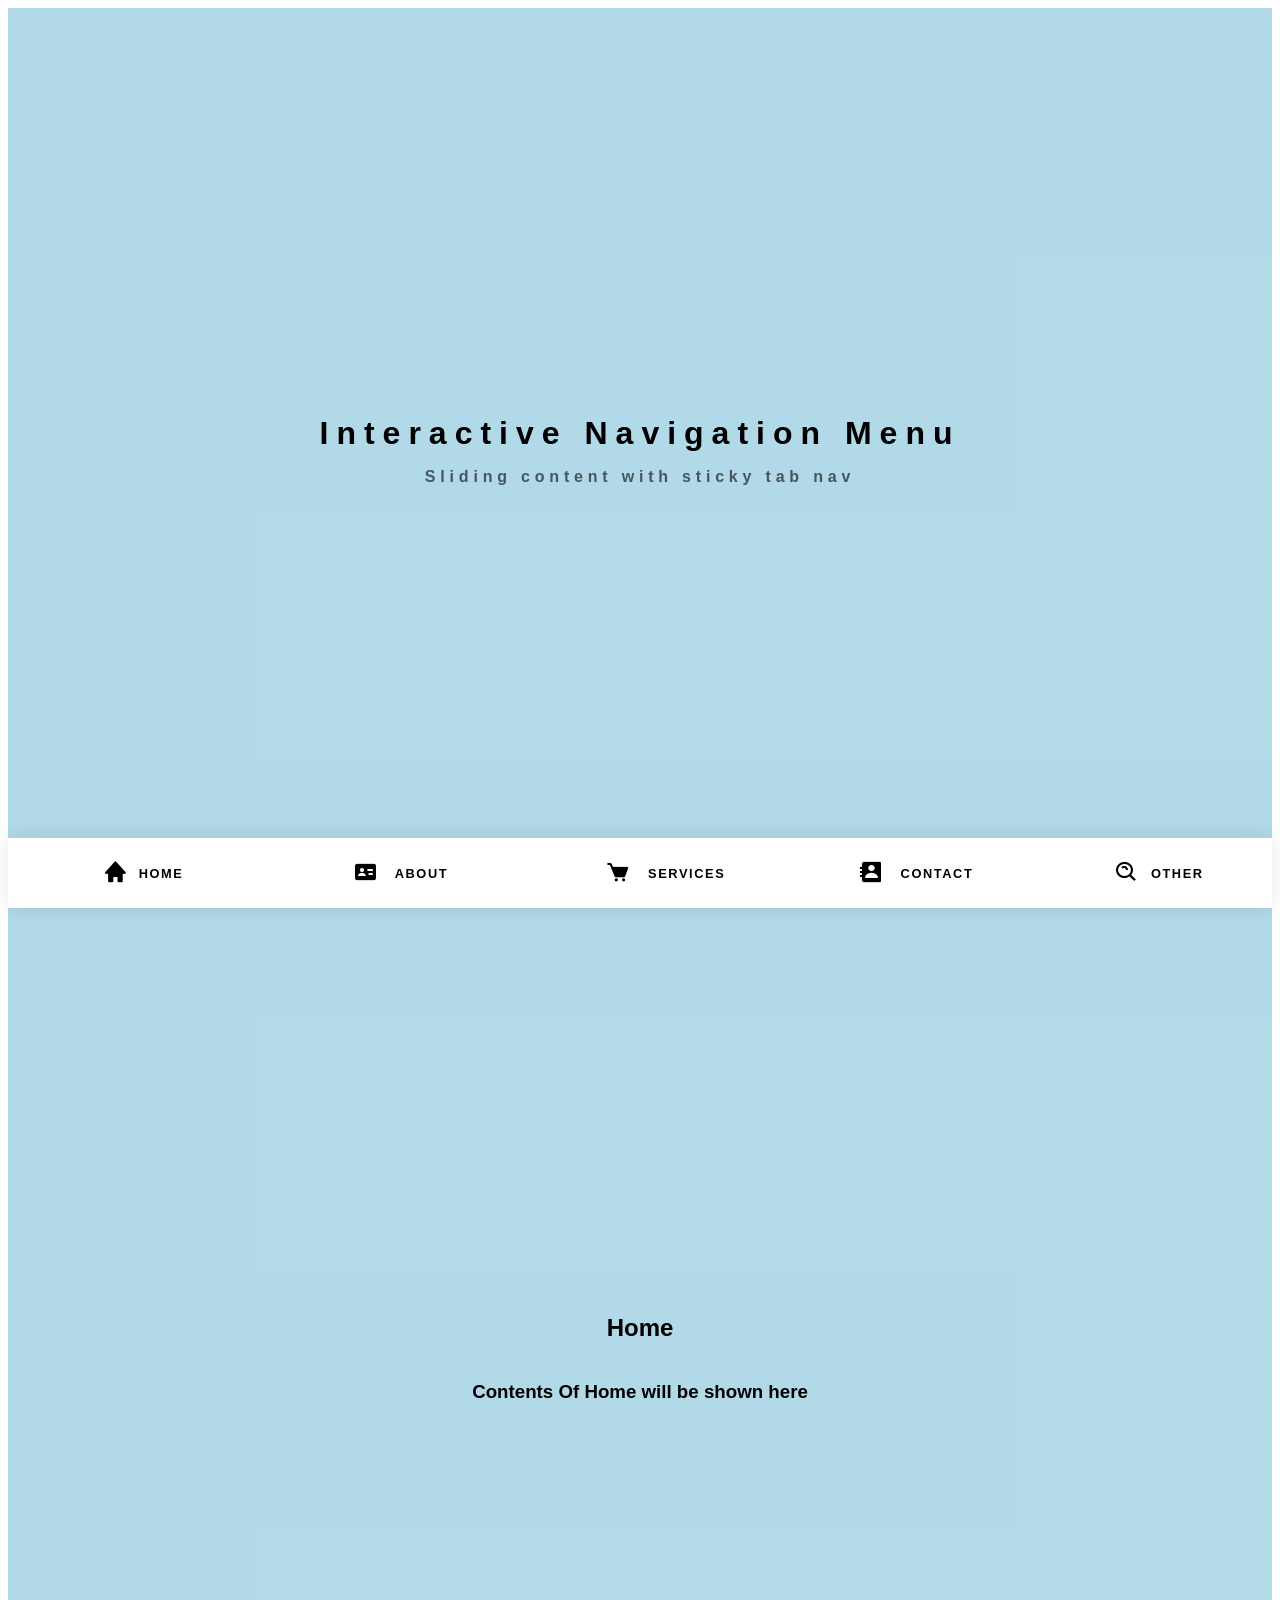
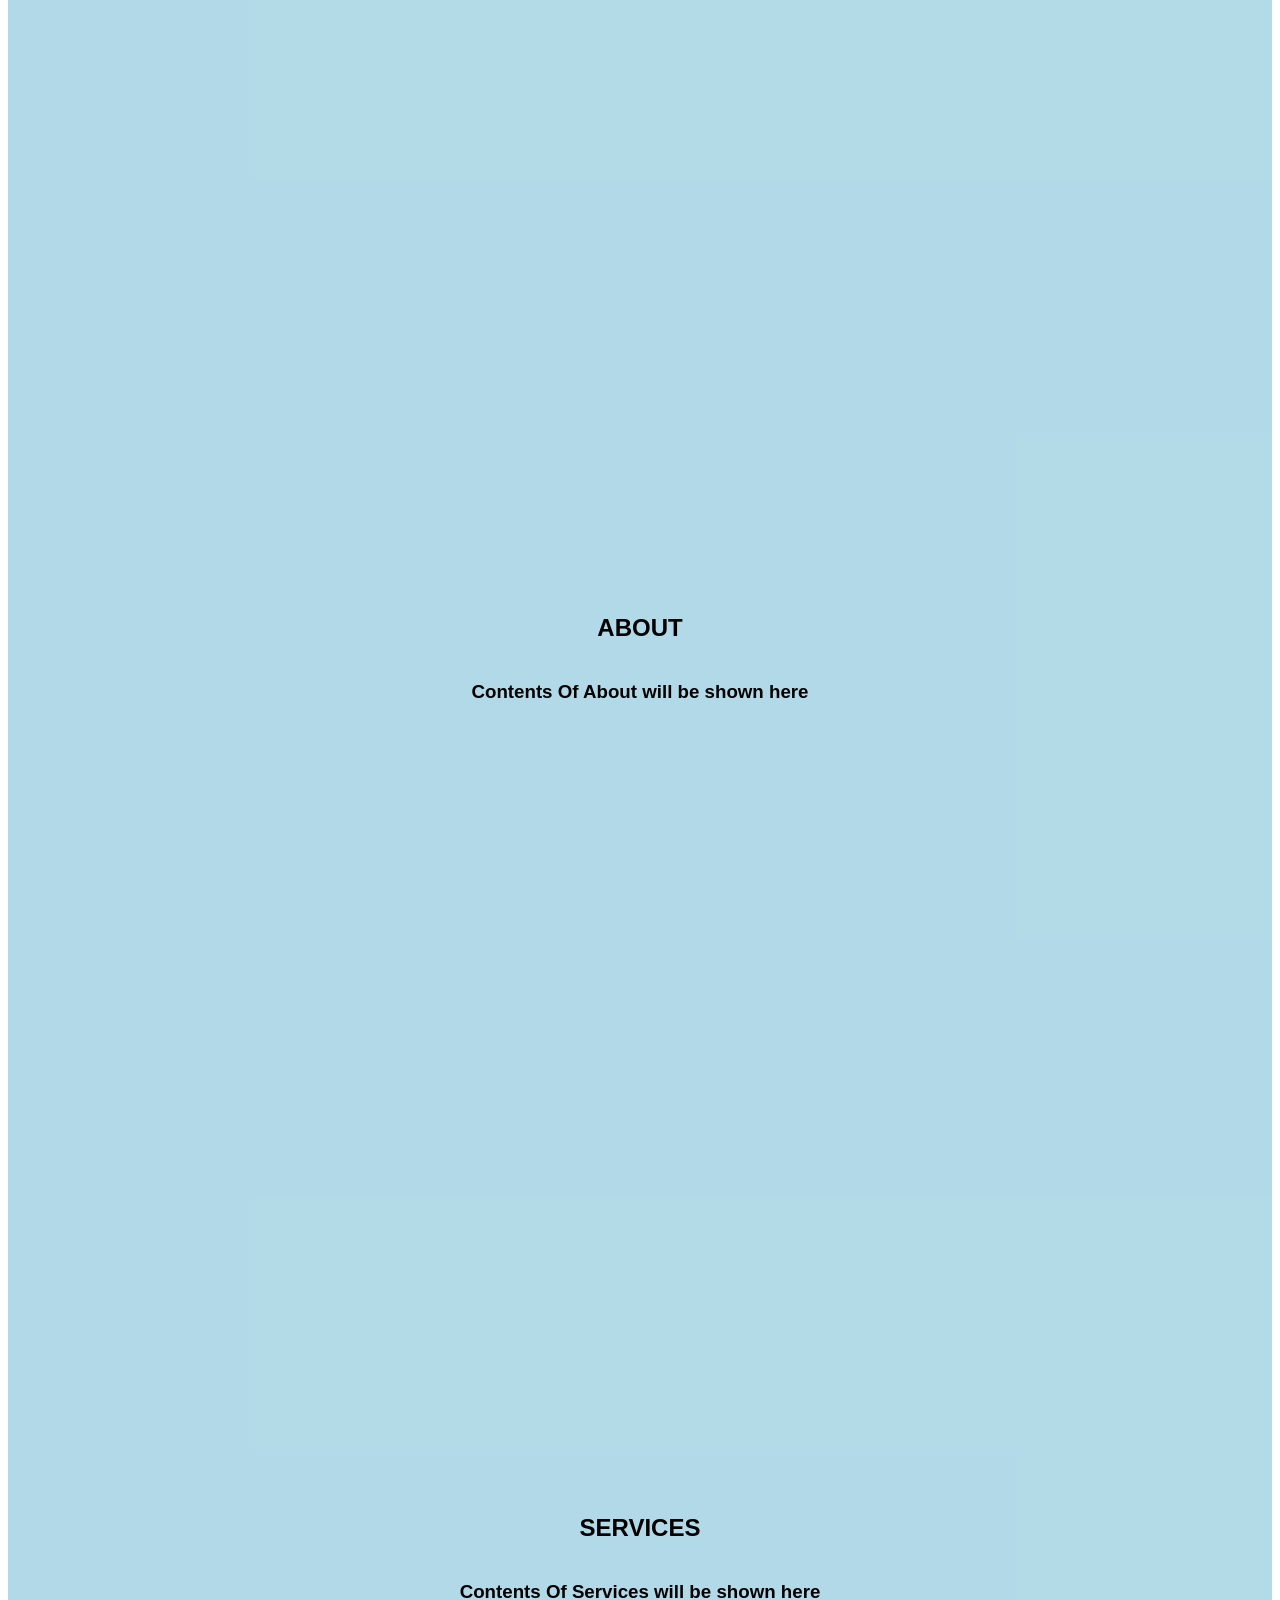
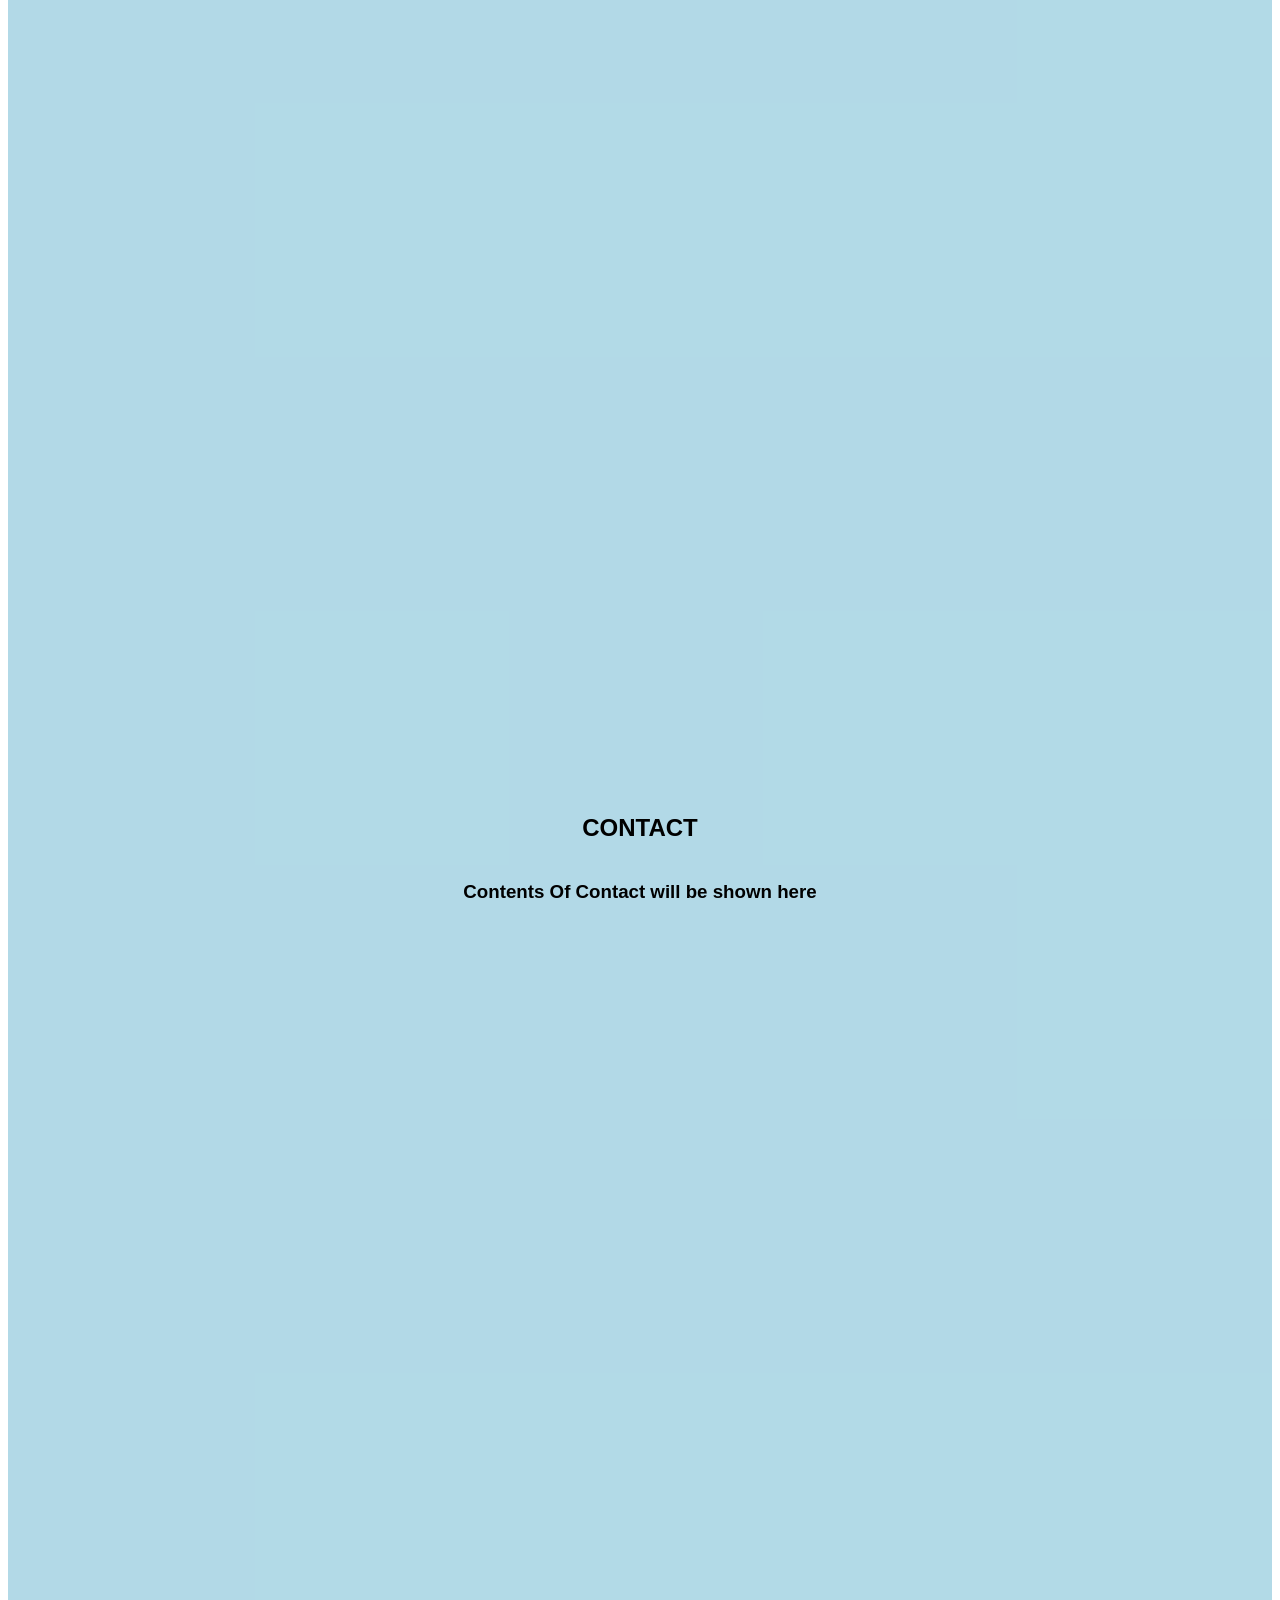
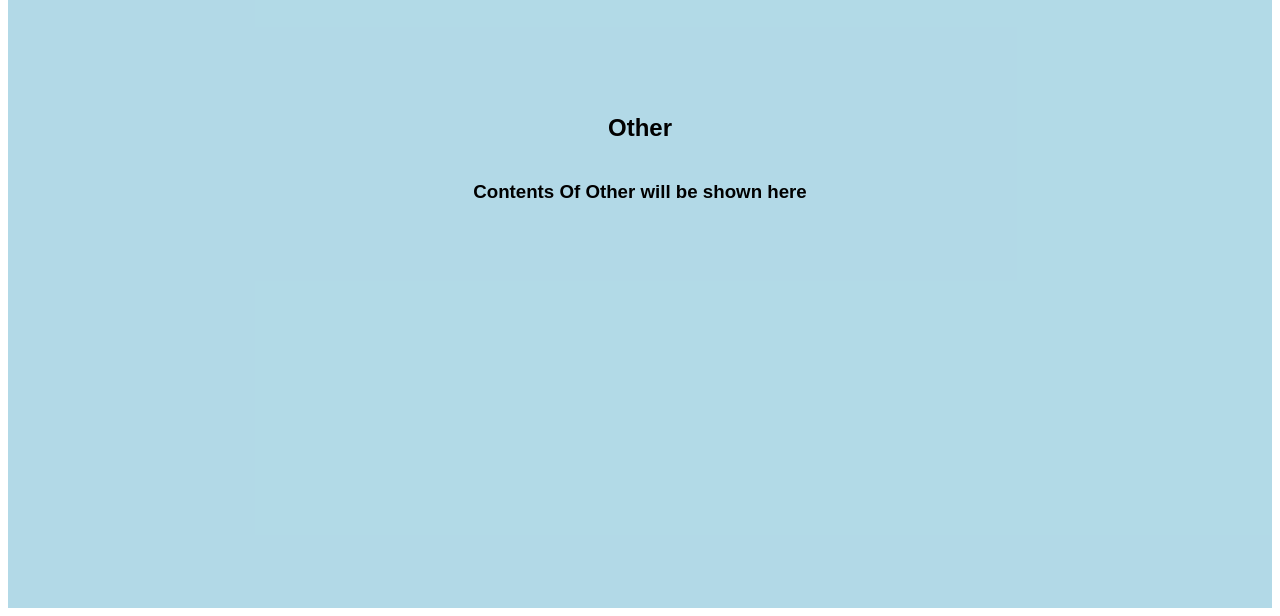
<file: PRODIGY_WD_01/index.html>
<!DOCTYPE html>
<html lang="en">

<head>
	<meta charset="UTF-8">
	<meta name="viewport" content="width=device-width, initial-scale=1.0">
	<link rel="stylesheet" href="style.css">
	<link rel="stylesheet" href="https://cdnjs.cloudflare.com/ajax/libs/font-awesome/6.5.2/css/all.min.css"
		integrity="sha512-SnH5WK+bZxgPHs44uWIX+LLJAJ9/2PkPKZ5QiAj6Ta86w+fsb2TkcmfRyVX3pBnMFcV7oQPJkl9QevSCWr3W6A=="
		crossorigin="anonymous" referrerpolicy="no-referrer" />
        <link href='https://unpkg.com/boxicons@2.1.4/css/boxicons.min.css' rel='stylesheet'>
	<script src="https://code.jquery.com/jquery-3.7.1.js"></script>
	<title>Document</title>
</head>
<body>
	  <!-- Hero -->
      <section class="et-hero-tabs">
        <h1>Interactive Navigation Menu</h1>
        <h3>Sliding content with sticky tab nav</h3>
        <div class="et-hero-tabs-container">

          <a class="et-hero-tab" href="#tab-es6">HOME
            <i class="bx bxs-home"></i>
          </a>
          
          <a class="et-hero-tab" href="#tab-flexbox">ABOUT
            <i class='bx bxs-id-card' ></i>
          </a>
          <a class="et-hero-tab" href="#tab-react">SERVICES
            <i class='bx bxs-cart' ></i>
          </a>
          <a class="et-hero-tab" href="#tab-angular">CONTACT
            <i class='bx bxs-contact' ></i>
          </a>
          <a class="et-hero-tab" href="#tab-other">OTHER
            <i class='bx bx-search-alt' ></i>
          </a>
          <span class="et-hero-tab-slider"></span>
        </div>
      </section>
    
      <!-- Main -->
      <main class="et-main">
        <section class="et-slide" id="tab-es6">
          <h1>Home</h1>
          <h3>Contents Of Home will be shown here</h3>
        </section>
        <section class="et-slide" id="tab-flexbox">
          <h1>ABOUT</h1>
          <h3>Contents Of About will be shown here</h3>
        </section>
        <section class="et-slide" id="tab-react">
          <h1>SERVICES</h1>
          <h3>Contents Of Services will be shown here</h3>
        </section>
        <section class="et-slide" id="tab-angular">
          <h1>CONTACT</h1>
          <h3>Contents Of Contact will be shown here </h3>
        </section>
        <section class="et-slide" id="tab-other">
          <h1>Other</h1>
          <h3>Contents Of Other will be shown here</h3>
        </section>
      </main>

      <script src="script.js"></script>
</body>
</html>
</file>
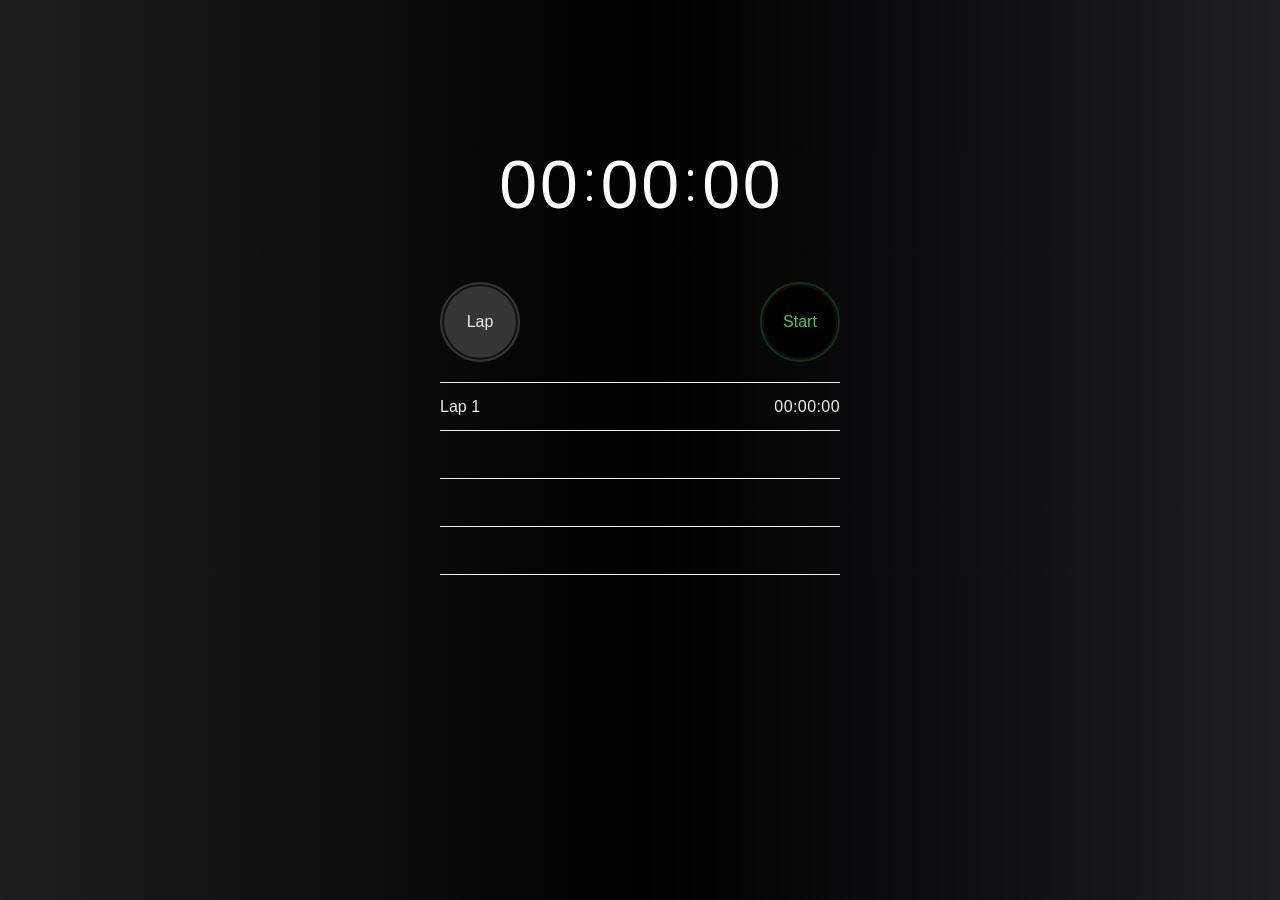
<file: PRODIGY_WD_02/index.html>
<!DOCTYPE html>
<html lang="en">
<head>
    <meta charset="UTF-8">
    <meta name="viewport" content="width=device-width, initial-scale=1.0">
    <title>Stopwatch with Lap Function</title>
    <link rel="stylesheet" href="style.css">
</head>
<body>
  <form class="container">
    <input type="radio" id="init" name="control" checked="checked">
    <input type="radio" id="stop" name="control">
    <input type="radio" id="start" name="control">
    <input type="reset" id="reset" name="control">
    <input type="checkbox" id="lap_1" name="lap">
    <input type="checkbox" id="lap_2" name="lap">
    <input type="checkbox" id="lap_3" name="lap">
    <input type="checkbox" id="lap_4" name="lap">
  
    <time><i></i><b></b><i></i><b></b><i></i></time>
  
    <div class="controls">
      <label for="stop">Stop</label>
      <label for="start">Start</label>
      <label for="reset">Reset</label>
      <label for="lap_1">Lap</label>
      <label for="lap_2">Lap</label>
      <label for="lap_3">Lap</label>
      <label for="lap_4">Lap</label>
    </div>
  
    <ul class="laps">
      <li>
        <time><i></i><b></b><i></i><b></b><i></i></time>
      </li>
      <li>
        <time><i></i><b></b><i></i><b></b><i></i></time>
      </li>
      <li>
        <time><i></i><b></b><i></i><b></b><i></i></time>
      </li>
      <li>
        <time><i></i><b></b><i></i><b></b><i></i></time>
      </li>
    </ul>
  </form>
    <script src="script.js"></script>
</body>
</html>
</file>
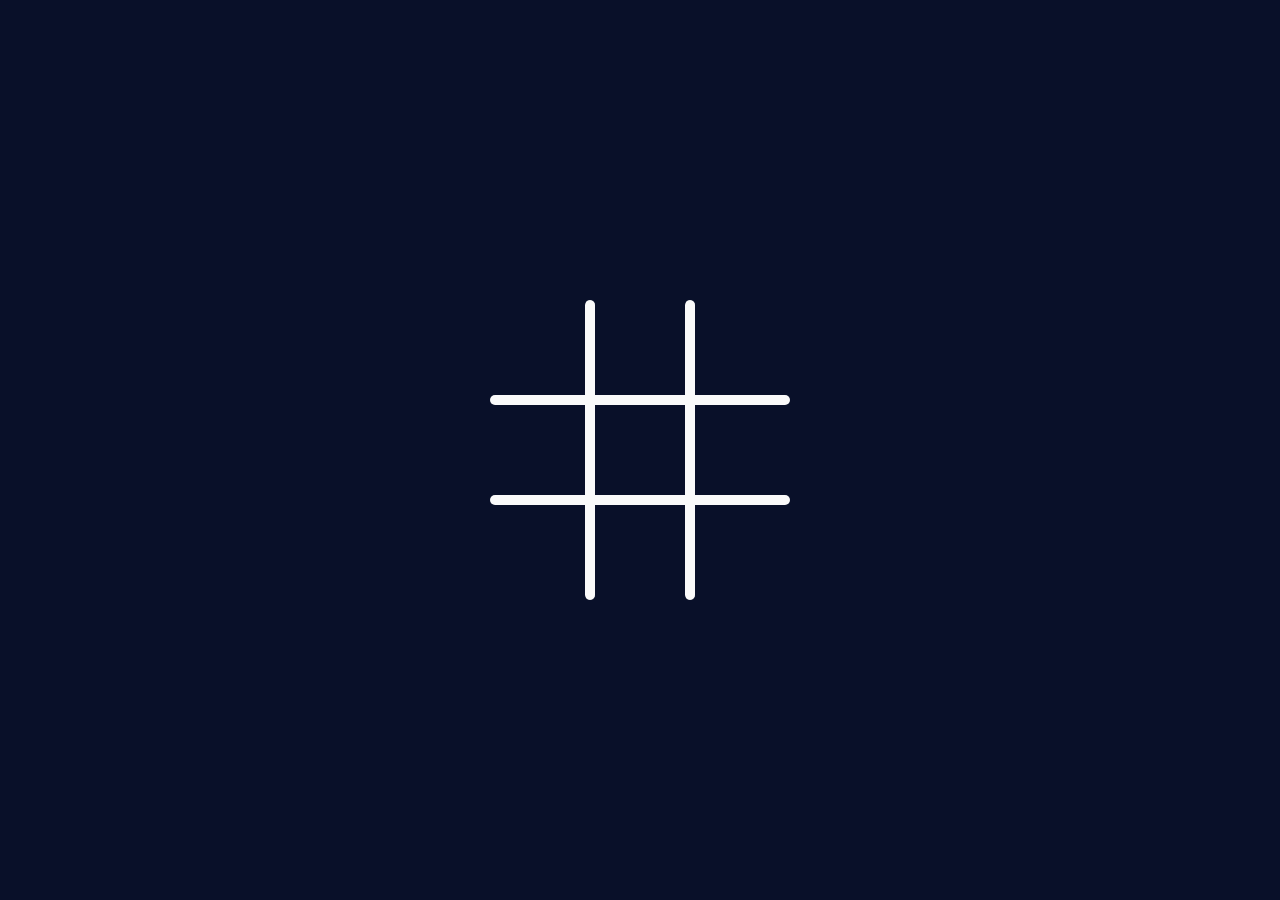
<file: PRODIGY_WD_03/index.html>
<!DOCTYPE html>
<html lang="en">
<head>
    <meta charset="UTF-8">
    <meta name="viewport" content="width=device-width, initial-scale=1.0">
    <title>Document</title>
    <link rel="stylesheet" href="style.css">
</head>
<body>
    <div class="game">
        <form>
            <div class="board"><svg class="board__line" style="--x: 1; --y: 0"><path d="M 5 5 L 295 5" fill="none" stroke-width="10" stroke-linecap="round" stroke-dasharray="300" stroke-dashoffset="300"></path></svg><svg class="board__line" style="--x: 2; --y: 0"><path d="M 5 5 L 295 5" fill="none" stroke-width="10" stroke-linecap="round" stroke-dasharray="300" stroke-dashoffset="300"></path></svg>
                <svg
                    class="board__line" style="--x: 0; --y: 1">
                    <path d="M 5 5 L 295 5" fill="none" stroke-width="10" stroke-linecap="round" stroke-dasharray="300" stroke-dashoffset="300"></path>
                    </svg><svg class="board__line" style="--x: 0; --y: 2"><path d="M 5 5 L 295 5" fill="none" stroke-width="10" stroke-linecap="round" stroke-dasharray="300" stroke-dashoffset="300"></path></svg><input type="checkbox" id="x--0" style="--col: 0; --row: 0"
                    /><span style="--col: 0; --row: 0"><svg class="x"><path class="cross" d="M 20 20 L 80 80" fill="none" stroke-width="10" stroke-linecap="round" stroke-dasharray="100" stroke-dashoffset="100"></path><path class="cross" d="M 80 20 L 20 80" fill="none" stroke-width="10" stroke-linecap="round" stroke-dasharray="100" stroke-dashoffset="100"></path></svg></span><input
                        type="checkbox" id="o--0" style="--col: 0; --row: 0" /><span style="--col: 0; --row: 0"><svg class="o"><circle class="naught" cx="50" cy="50" r="30" fill="none" stroke-width="10" stroke-dasharray="200" stroke-dashoffset="200" stroke-linecap="round"></circle></svg></span><input
                        type="checkbox" id="x--1" style="--col: 1; --row: 0" /><span style="--col: 1; --row: 0"><svg class="x"><path class="cross" d="M 20 20 L 80 80" fill="none" stroke-width="10" stroke-linecap="round" stroke-dasharray="100" stroke-dashoffset="100"></path><path class="cross" d="M 80 20 L 20 80" fill="none" stroke-width="10" stroke-linecap="round" stroke-dasharray="100" stroke-dashoffset="100"></path></svg></span><input
                        type="checkbox" id="o--1" style="--col: 1; --row: 0" /><span style="--col: 1; --row: 0"><svg class="o"><circle class="naught" cx="50" cy="50" r="30" fill="none" stroke-width="10" stroke-dasharray="200" stroke-dashoffset="200" stroke-linecap="round"></circle></svg></span><input
                        type="checkbox" id="x--2" style="--col: 2; --row: 0" /><span style="--col: 2; --row: 0"><svg class="x"><path class="cross" d="M 20 20 L 80 80" fill="none" stroke-width="10" stroke-linecap="round" stroke-dasharray="100" stroke-dashoffset="100"></path><path class="cross" d="M 80 20 L 20 80" fill="none" stroke-width="10" stroke-linecap="round" stroke-dasharray="100" stroke-dashoffset="100"></path></svg></span><input
                        type="checkbox" id="o--2" style="--col: 2; --row: 0" /><span style="--col: 2; --row: 0"><svg class="o"><circle class="naught" cx="50" cy="50" r="30" fill="none" stroke-width="10" stroke-dasharray="200" stroke-dashoffset="200" stroke-linecap="round"></circle></svg></span><input
                        type="checkbox" id="x--3" style="--col: 0; --row: 1" /><span style="--col: 0; --row: 1"><svg class="x"><path class="cross" d="M 20 20 L 80 80" fill="none" stroke-width="10" stroke-linecap="round" stroke-dasharray="100" stroke-dashoffset="100"></path><path class="cross" d="M 80 20 L 20 80" fill="none" stroke-width="10" stroke-linecap="round" stroke-dasharray="100" stroke-dashoffset="100"></path></svg></span><input
                        type="checkbox" id="o--3" style="--col: 0; --row: 1" /><span style="--col: 0; --row: 1"><svg class="o"><circle class="naught" cx="50" cy="50" r="30" fill="none" stroke-width="10" stroke-dasharray="200" stroke-dashoffset="200" stroke-linecap="round"></circle></svg></span><input
                        type="checkbox" id="x--4" style="--col: 1; --row: 1" /><span style="--col: 1; --row: 1"><svg class="x"><path class="cross" d="M 20 20 L 80 80" fill="none" stroke-width="10" stroke-linecap="round" stroke-dasharray="100" stroke-dashoffset="100"></path><path class="cross" d="M 80 20 L 20 80" fill="none" stroke-width="10" stroke-linecap="round" stroke-dasharray="100" stroke-dashoffset="100"></path></svg></span><input
                        type="checkbox" id="o--4" style="--col: 1; --row: 1" /><span style="--col: 1; --row: 1"><svg class="o"><circle class="naught" cx="50" cy="50" r="30" fill="none" stroke-width="10" stroke-dasharray="200" stroke-dashoffset="200" stroke-linecap="round"></circle></svg></span><input
                        type="checkbox" id="x--5" style="--col: 2; --row: 1" /><span style="--col: 2; --row: 1"><svg class="x"><path class="cross" d="M 20 20 L 80 80" fill="none" stroke-width="10" stroke-linecap="round" stroke-dasharray="100" stroke-dashoffset="100"></path><path class="cross" d="M 80 20 L 20 80" fill="none" stroke-width="10" stroke-linecap="round" stroke-dasharray="100" stroke-dashoffset="100"></path></svg></span><input
                        type="checkbox" id="o--5" style="--col: 2; --row: 1" /><span style="--col: 2; --row: 1"><svg class="o"><circle class="naught" cx="50" cy="50" r="30" fill="none" stroke-width="10" stroke-dasharray="200" stroke-dashoffset="200" stroke-linecap="round"></circle></svg></span><input
                        type="checkbox" id="x--6" style="--col: 0; --row: 2" /><span style="--col: 0; --row: 2"><svg class="x"><path class="cross" d="M 20 20 L 80 80" fill="none" stroke-width="10" stroke-linecap="round" stroke-dasharray="100" stroke-dashoffset="100"></path><path class="cross" d="M 80 20 L 20 80" fill="none" stroke-width="10" stroke-linecap="round" stroke-dasharray="100" stroke-dashoffset="100"></path></svg></span><input
                        type="checkbox" id="o--6" style="--col: 0; --row: 2" /><span style="--col: 0; --row: 2"><svg class="o"><circle class="naught" cx="50" cy="50" r="30" fill="none" stroke-width="10" stroke-dasharray="200" stroke-dashoffset="200" stroke-linecap="round"></circle></svg></span><input
                        type="checkbox" id="x--7" style="--col: 1; --row: 2" /><span style="--col: 1; --row: 2"><svg class="x"><path class="cross" d="M 20 20 L 80 80" fill="none" stroke-width="10" stroke-linecap="round" stroke-dasharray="100" stroke-dashoffset="100"></path><path class="cross" d="M 80 20 L 20 80" fill="none" stroke-width="10" stroke-linecap="round" stroke-dasharray="100" stroke-dashoffset="100"></path></svg></span><input
                        type="checkbox" id="o--7" style="--col: 1; --row: 2" /><span style="--col: 1; --row: 2"><svg class="o"><circle class="naught" cx="50" cy="50" r="30" fill="none" stroke-width="10" stroke-dasharray="200" stroke-dashoffset="200" stroke-linecap="round"></circle></svg></span><input
                        type="checkbox" id="x--8" style="--col: 2; --row: 2" /><span style="--col: 2; --row: 2"><svg class="x"><path class="cross" d="M 20 20 L 80 80" fill="none" stroke-width="10" stroke-linecap="round" stroke-dasharray="100" stroke-dashoffset="100"></path><path class="cross" d="M 80 20 L 20 80" fill="none" stroke-width="10" stroke-linecap="round" stroke-dasharray="100" stroke-dashoffset="100"></path></svg></span><input
                        type="checkbox" id="o--8" style="--col: 2; --row: 2" /><span style="--col: 2; --row: 2"><svg class="o"><circle class="naught" cx="50" cy="50" r="30" fill="none" stroke-width="10" stroke-dasharray="200" stroke-dashoffset="200" stroke-linecap="round"></circle></svg></span>
                    <label
                        for="x--0" style="--col: 0; --row: 0"></label><label for="o--0" style="--col: 0; --row: 0"></label><label for="x--1" style="--col: 1; --row: 0"></label><label for="o--1" style="--col: 1; --row: 0"></label><label for="x--2" style="--col: 2; --row: 0"></label><label for="o--2"
                            style="--col: 2; --row: 0"></label><label for="x--3" style="--col: 0; --row: 1"></label><label for="o--3" style="--col: 0; --row: 1"></label><label for="x--4" style="--col: 1; --row: 1"></label><label for="o--4" style="--col: 1; --row: 1"></label>
                        <label
                            for="x--5" style="--col: 2; --row: 1"></label><label for="o--5" style="--col: 2; --row: 1"></label><label for="x--6" style="--col: 0; --row: 2"></label><label for="o--6" style="--col: 0; --row: 2"></label><label for="x--7" style="--col: 1; --row: 2"></label><label for="o--7"
                                style="--col: 1; --row: 2"></label><label for="x--8" style="--col: 2; --row: 2"></label><label for="o--8" style="--col: 2; --row: 2"></label>
                            <div class="board__result board__result--x result">
                                <dl class="result__content"><dt class="result__title">Winner!</dt>
                                    <dd class="result__details"><svg class="x result__icon"><path class="cross" d="M 20 20 L 80 80" fill="none" stroke-width="10" stroke-linecap="round" stroke-dasharray="100" stroke-dashoffset="100"></path><path class="cross" d="M 80 20 L 20 80" fill="none" stroke-width="10" stroke-linecap="round" stroke-dasharray="100" stroke-dashoffset="100"></path></svg></dd>
                                    <button
                                        class="result__reset" type="reset">Play again</button>
                                </dl>
                                <div class="result__firework-icon" style="--y: 358; --r: 261">🎉</div>
                                <div class="result__firework-icon" style="--y: 395; --r: 211">🎉</div>
                                <div class="result__firework-icon" style="--y: 390; --r: 7">🎉</div>
                                <div class="result__firework-icon" style="--y: 467; --r: 225">🎉</div>
                                <div class="result__firework-icon" style="--y: 299; --r: 2">🎉</div>
                                <div class="result__firework-icon" style="--y: 475; --r: 214">🎉</div>
                                <div class="result__firework-icon" style="--y: 430; --r: 300">🎉</div>
                                <div class="result__firework-icon" style="--y: 260; --r: 124">🎉</div>
                                <div class="result__firework-icon" style="--y: 282; --r: 144">🎉</div>
                                <div class="result__firework-icon" style="--y: 314; --r: 303">🎉</div>
                                <div class="result__firework-icon" style="--y: 233; --r: 250">🎉</div>
                                <div class="result__firework-icon" style="--y: 267; --r: 9">🎉</div>
                                <div class="result__firework-icon" style="--y: 273; --r: 18">🎉</div>
                                <div class="result__firework-icon" style="--y: 317; --r: 85">🎉</div>
                                <div class="result__firework-icon" style="--y: 322; --r: 100">🎉</div>
                                <div class="result__firework-icon" style="--y: 489; --r: 303">🎉</div>
                                <div class="result__firework-icon" style="--y: 344; --r: 281">🎉</div>
                                <div class="result__firework-icon" style="--y: 403; --r: 20">🎉</div>
                                <div class="result__firework-icon" style="--y: 421; --r: 65">🎉</div>
                                <div class="result__firework-icon" style="--y: 375; --r: 157">🎉</div>
                                <div class="result__firework-icon" style="--y: 428; --r: 157">🎉</div>
                                <div class="result__firework-icon" style="--y: 316; --r: 141">🎉</div>
                                <div class="result__firework-icon" style="--y: 477; --r: 262">🎉</div>
                                <div class="result__firework-icon" style="--y: 317; --r: 54">🎉</div>
                                <div class="result__firework-icon" style="--y: 262; --r: 0">🎉</div>
                                <div class="result__firework-icon" style="--y: 432; --r: 142">🎉</div>
                                <div class="result__firework-icon" style="--y: 296; --r: 91">🎉</div>
                                <div class="result__firework-icon" style="--y: 490; --r: 341">🎉</div>
                                <div class="result__firework-icon" style="--y: 399; --r: 316">🎉</div>
                                <div class="result__firework-icon" style="--y: 218; --r: 69">🎉</div>
                            </div>
                            <div class="board__result board__result--o result">
                                <dl class="result__content"><dt class="result__title">Winner!</dt>
                                    <dd class="result__details"><svg class="o result__icon"><circle class="naught" cx="50" cy="50" r="30" fill="none" stroke-width="10" stroke-dasharray="200" stroke-dashoffset="200" stroke-linecap="round"></circle></svg></dd><button class="result__reset"
                                        type="reset">Play again</button></dl>
                                <div class="result__firework-icon" style="--y: 451; --r: 251">🎉</div>
                                <div class="result__firework-icon" style="--y: 470; --r: 212">🎉</div>
                                <div class="result__firework-icon" style="--y: 499; --r: 253">🎉</div>
                                <div class="result__firework-icon" style="--y: 303; --r: 26">🎉</div>
                                <div class="result__firework-icon" style="--y: 425; --r: 63">🎉</div>
                                <div class="result__firework-icon" style="--y: 405; --r: 184">🎉</div>
                                <div class="result__firework-icon" style="--y: 270; --r: 19">🎉</div>
                                <div class="result__firework-icon" style="--y: 204; --r: 10">🎉</div>
                                <div class="result__firework-icon" style="--y: 305; --r: 336">🎉</div>
                                <div class="result__firework-icon" style="--y: 332; --r: 268">🎉</div>
                                <div class="result__firework-icon" style="--y: 430; --r: 351">🎉</div>
                                <div class="result__firework-icon" style="--y: 368; --r: 186">🎉</div>
                                <div class="result__firework-icon" style="--y: 328; --r: 14">🎉</div>
                                <div class="result__firework-icon" style="--y: 245; --r: 305">🎉</div>
                                <div class="result__firework-icon" style="--y: 212; --r: 71">🎉</div>
                                <div class="result__firework-icon" style="--y: 387; --r: 157">🎉</div>
                                <div class="result__firework-icon" style="--y: 305; --r: 186">🎉</div>
                                <div class="result__firework-icon" style="--y: 250; --r: 326">🎉</div>
                                <div class="result__firework-icon" style="--y: 324; --r: 40">🎉</div>
                                <div class="result__firework-icon" style="--y: 361; --r: 166">🎉</div>
                                <div class="result__firework-icon" style="--y: 435; --r: 211">🎉</div>
                                <div class="result__firework-icon" style="--y: 437; --r: 251">🎉</div>
                                <div class="result__firework-icon" style="--y: 449; --r: 125">🎉</div>
                                <div class="result__firework-icon" style="--y: 427; --r: 7">🎉</div>
                                <div class="result__firework-icon" style="--y: 324; --r: 48">🎉</div>
                                <div class="result__firework-icon" style="--y: 305; --r: 154">🎉</div>
                                <div class="result__firework-icon" style="--y: 237; --r: 304">🎉</div>
                                <div class="result__firework-icon" style="--y: 246; --r: 90">🎉</div>
                                <div class="result__firework-icon" style="--y: 448; --r: 325">🎉</div>
                                <div class="result__firework-icon" style="--y: 218; --r: 189">🎉</div>
                            </div>
                            <div class="board__result board__result--draw">
                                <dl class="result__content"><dt class="result__title">Draw!</dt>
                                    <dd class="result__details">
                                        <div class="result__emoji">😭</div>
                                    </dd><button class="result__reset" type="reset">Play again</button></dl>
                            </div>
            </div>
        </form>
    </div>





    <script src="script.js"></script>
</body>
</html>
</file>
<file: PRODIGY_WD_01/style.css>
body {
    font-family: "Century Gothic", 'Lato', sans-serif;
}

a {
    text-decoration: none;
}

.et-hero-tabs, .et-slide {
    display: flex;
    flex-direction: column;
    justify-content: center;
    align-items: center;
    height: 100vh;
    position: relative;
    background: rgba(156, 207, 224, 0.778);
    text-align: center;
    padding: 0 2em;
}

.et-hero-tabs h1 {
    font-size: 2rem;
    margin: 0;
    letter-spacing: 0.5rem;
}

.et-hero-tabs h3 {
    font-size: 1rem;
    letter-spacing: 0.3rem;
    opacity: 0.6;
}

/* Sticky Navigation Styling */
.et-hero-tabs-container {
    display: flex;
    flex-direction: row;
    position: absolute;
    bottom: 0;
    width: 100%;
    height: 70px;
    box-shadow: 0 0 20px rgba(0, 0, 0, 0.1);
    background: rgb(255, 255, 255);
    z-index: 10;
}

.et-hero-tabs-container--top {
    position: fixed;
    top: 0;
    left: 0;
}

/* Tab Styling */
.et-hero-tab {
    display: flex;
    justify-content: center;
    align-items: center;
    flex: 1;
    color: #000;
    font-weight: 700;
    letter-spacing: 0.1rem;
    transition: all 0.5s ease;
    font-size: 0.8rem;
}

.et-hero-tab:hover {
    color: white;
    background: red;
    transition: all 0.5s ease;
}

/* Slider Styling */
.et-hero-tab-slider {
    position: absolute;
    bottom: 0;
    width: 0;
    height: 6px;
    background: red;
    transition: left 0.3s ease;
}

/* Icon styles */
.bxs-home, .bxs-id-card, .bxs-cart, .bxs-contact, .bx-search-alt {
    font-size: 25px;
    margin-bottom: 2px;
}

/* Individual icon adjustments */
.bxs-home {
    margin-left: -80px;
}

.bxs-id-card {
    margin-left: -95px;
}

.bxs-cart {
    margin-left: -120px;
}

.bxs-contact {
    margin-left: -115px;
}

.bx-search-alt {
    margin-left: -90px;
}

/* Scrollbar Styling */
html::-webkit-scrollbar {
    width: 1rem;
}

html::-webkit-scrollbar-track {
    background: #eee;
}

html::-webkit-scrollbar-thumb {
    background: red;
}

/* Responsive Styling */
@media screen and (max-width: 768px) {
    .et-hero-tabs h1 {
        font-size: 1.5rem;
        letter-spacing: 0.3rem;
    }

    .et-hero-tabs h3 {
        font-size: 0.8rem;
        letter-spacing: 0.2rem;
    }

    .et-hero-tabs-container {
        height: 60px;
    }

    .et-hero-tab {
        font-size: 0.7rem;
        letter-spacing: 0.05rem;
    }

    .bxs-home, .bxs-id-card, .bxs-cart, .bxs-contact, .bx-search-alt {
        font-size: 20px;
        margin-left: 0;
    }
}

@media screen and (max-width: 480px) {
    .et-hero-tabs h1 {
        font-size: 1.2rem;
        letter-spacing: 0.2rem;
    }

    .et-hero-tabs h3 {
        font-size: 0.7rem;
        letter-spacing: 0.1rem;
    }

    .et-hero-tabs-container {
        height: 50px;
    }

    .et-hero-tab {
        font-size: 0.6rem;
        letter-spacing: 1px;
    }

    .bxs-home, .bxs-id-card, .bxs-cart, .bxs-contact, .bx-search-alt {
        font-size: 14px;
        margin-left: 2px;
    }
}
</file>
<file: PRODIGY_WD_02/style.css>
html,
body {
  padding: 0;
  margin: 0;
  /* background-color: black; */
  background: linear-gradient(90deg, #1e1d1d,black,rgb(29, 29, 34));
}

* {
  box-sizing: border-box;
}

input,
label {
  display: none;
}

.container {
  font-family: "Helvetica Neue", Helvetica, Arial, sans-serif;
  font-weight: 300;
  margin: 60px auto 0;
  width: 90vw;
  min-width: 300px;
  max-width: 400px;
  text-align: center;
  margin-top: 150px;
}

time {
  font-size: 68px;
  height: 1em;
  line-height: 1em;
  display: inline-block;
  overflow: hidden;
  animation-name: none;
  animation-play-state: paused;
  margin-bottom: 60px;
  color: #fff;
}

time i,
time b {
  float: left;
  font-style: normal;
  font-weight: 100;
  animation-name: inherit;
  animation-play-state: inherit;
}

.container > time b {
  height: 1em;
  min-width: 0.3em;
  padding-top: 0.3em;
}

.container > time b::before,
.container > time b::after {
  content: '';
  display: block;
  width: 0.08em;
  height: 0.08em;
  background-color: currentColor;
  border-radius: 100%;
  margin: 0 auto 0.29em;
}

time i::before,
time i::after {
  content: '0\A 1\A 2\A 3\A 4\A 5\A 6\A 7\A 8\A 9\A 0';
  white-space: pre;
  animation-name: inherit;
  animation-play-state: inherit;
  animation-iteration-count: infinite;
  animation-timing-function: steps(10);
  float: left;
  margin: 0 0.02em;
}

time i:first-child::before,
time i:nth-of-type(2)::before {
  content: '0\A 1\A 2\A 3\A 4\A 5\A 0';
  animation-timing-function: steps(6);
}

time i:first-child::before {
  animation-duration: 3600s;
}

time i:first-child::after {
  animation-duration: 600s;
}

time i:nth-of-type(2)::before {
  animation-duration: 60s;
}

time i:nth-of-type(2)::after {
  animation-duration: 10s;
}

time i:nth-of-type(3)::before {
  animation-duration: 1s;
}

time i:nth-of-type(3)::after {
  animation-duration: 100ms;
}

.controls {
  position: relative;
  height: 80px;
  margin-bottom: 20px;
}

.controls::before {
  display: none;
  content: '';
  position: absolute;
  top: 0;
  left: 0;
  width: 80px;
  height: 80px;
  /* background-color: #0F0F0F; */
  opacity: 0.5;
  z-index: 10;
}

label {
  cursor: pointer;
  font-size: 16px;
  border: 2px solid #353535;
  background-color: #353535;
  box-shadow: inset 0 0 0 2px #0F0F0F;
  color: #eee;
  width: 80px;
  border-radius: 100%;
  text-align: center;
  line-height: 76px;
  position: absolute;
  top: 0;
  left: 0;
}

label[for="start"] {
  background-color: black;
  border-color: #182E1C;
  color: #42CC57;
}

label[for="stop"] {
  background-color: #351614;
  border-color: #351614;
  color: #FF352C;
}

label[for="start"],
label[for="stop"] {
  right: 0;
  left: auto;
}

.laps {
  counter-reset: laps;
  list-style: none;
  margin: 0;
  padding-left: 0;
  border-top: 1px solid #eee;
  font-size: 16px;
}

.laps li {
  color: #eee;
  text-align: right;
  position: relative;
  border-bottom: 1px solid #eee;
  padding-top: 1em;
  height: 3em;
}

.laps li::before {
  counter-increment: laps;
  content: 'Lap ' counter(laps);
  visibility: hidden;
  color: inherit;
  line-height: 3em;
  position: absolute;
  left: 0;
  top: 0;
}

.laps li time {
  visibility: hidden;
  color: inherit;
  font-size: inherit;
  margin-bottom: 0;
}

.laps li time i,
.laps li time b {
  font-weight: inherit;
  padding-top: 0;
}

.laps li time b::before {
  content: ':';
}

/* Visible control conditions */
#start:checked ~ .controls label[for="stop"],
#start:checked ~ #lap_1:not(:checked) ~ .controls label[for="lap_1"],
#start:checked ~ #lap_1:checked + #lap_2:not(:checked) ~ .controls label[for="lap_2"],
#start:checked ~ #lap_2:checked + #lap_3:not(:checked) ~ .controls label[for="lap_3"],
#start:checked ~ #lap_3:checked + #lap_4:not(:checked) ~ .controls label[for="lap_4"],
#start:checked ~ #lap_4:checked ~ .controls label[for="lap_4"],
#stop:checked ~ .controls label[for="start"],
#stop:checked ~ .controls label[for="reset"],
#init:checked ~ .controls label[for="start"],
#init:checked ~ .controls label[for="lap_1"] {
  display: block;
}

/* Disable lap control conditions */
#init:checked ~ .controls::before,
#start:checked ~ #lap_4:checked ~ .controls::before {
  display: block;
}


/* Visible lap conditions */
.laps li:first-child time,
.laps li:first-child::before,
#lap_1:checked ~ .laps li:nth-child(2) time,
#lap_1:checked ~ .laps li:nth-child(2)::before,
#lap_2:checked ~ .laps li:nth-child(3) time,
#lap_2:checked ~ .laps li:nth-child(3)::before,
#lap_3:checked ~ .laps li:nth-child(4) time,
#lap_3:checked ~ .laps li:nth-child(4)::before {
  visibility: visible;
}

/* Reset */
#init:checked ~ time,
#init:checked ~ .laps li time {
  animation-name: none;
}

#init:not(:checked) ~ time,
#init:not(:checked) ~ .laps li time {
  animation-name: digit;
}

/* Timer / Lap running conditions */
#start:checked ~ time,
#start:checked ~ #lap_1:not(:checked) ~ .laps li:first-child time,
#start:checked ~:checked + #lap_2:not(:checked) ~ .laps li:nth-child(2) time,
#start:checked ~:checked + #lap_3:not(:checked) ~ .laps li:nth-child(3) time,
#start:checked ~:checked + #lap_4:not(:checked) ~ .laps li:nth-child(4) time {
  animation-play-state: running;
}

/* Timer / Lap stopping conditions */
#stop:checked ~ time,
#stop:checked ~ .laps li time,
#start:checked ~ #lap_1:checked ~ .laps li:first-child time,
#start:checked ~ #lap_2:checked ~ .laps li:nth-child(2) time,
#start:checked ~ #lap_3:checked ~ .laps li:nth-child(3) time,
#start:checked ~ #lap_4:checked ~ .laps li:nth-child(4) time {
  color: #fff;
  animation-play-state: paused;
}

@keyframes digit {
  from {
    transform: translateY(0);
  }
  to {
    transform: translateY(calc(-100% + 1em));
  }
}
</file>
<file: PRODIGY_WD_03/style.css>
* {
    box-sizing: border-box;
  }
  body,
  html {
    align-items: center;
    background-color: #091029;
    color: #fafafa;
    display: flex;
    flex-direction: column;
    font-family: 'Arial', sans-serif;
    justify-content: center;
    height: 100vh;
    width: 100vw;
    overflow: hidden;
    position: relative;
  }
  svg {
    height: 100px;
    width: 100px;
  }
  input {
    opacity: 0;
  }
  label {
    cursor: pointer;
    height: 100px;
    width: 100px;
    z-index: 2;
  }
  input,
  span,
  label {
    left: calc(var(--col) * 100px);
    position: absolute;
    top: calc(var(--row) * 100px);
  }
  circle,
  path {
    animation-fill-mode: forwards;
    animation-name: draw;
  }
  circle {
    animation-duration: 0.5s;
    stroke: red;
  }
  path {
    animation-duration: 0.25s;
    stroke: blue;
  }
  button {
    cursor: pointer;
    position: absolute;
    bottom: 20px;
    padding: 8px 24px;
    border-radius: 4px;
    border: 0;
    background: blue;
    font-size: 0.75rem;
    color: #fafafa;
    filter: drop-shadow(0 5px 5px #000);
    transition: transform 0.1s, filter 0.1s;
  }
  button:hover {
    filter: drop-shadow(0 5px 4px #000);
    transform: translateY(1px);
  }
  button:active {
    transform: translateY(5px);
    filter: drop-shadow(0 0 0 transparent);
  }
  span {
    display: none;
    transform: translate3d(0, 0, 3px);
  }
  input:checked + span {
    display: block;
  }
  .o {
    transform: rotateY(180deg) rotate(-35deg);
  }
  .x path:nth-of-type(2) {
    animation-delay: 0.25s;
  }
  .board {
    height: 300px;
    left: 50%;
    position: absolute;
    top: 50%;
    transform: translate(-50%, -50%);
    transform-style: preserve-3d;
    width: 300px;
  }
  .board__line {
    height: 10px;
    left: calc(var(--x) * 100px);
    position: absolute;
    top: calc(var(--y) * 100px);
    width: 300px;
  }
  .board__line path {
    stroke: #fafafa;
  }
  .board__line:nth-of-type(1),
  .board__line:nth-of-type(2) {
    transform: rotate(90deg) translate(-5px, 0);
    transform-origin: left center;
  }
  .board__line:nth-of-type(3),
  .board__line:nth-of-type(4) {
    transform: translate(0, -50%);
  }
  .board__line:nth-of-type(1) path {
    animation-delay: 0.25s;
  }
  .board__line:nth-of-type(2) path {
    animation-delay: 0.5s;
  }
  .board__line:nth-of-type(3) path {
    animation-delay: 0.75s;
  }
  .board__line:nth-of-type(4) path {
    animation-delay: 1s;
  }
  .board__result {
    animation: fadeBg 0.25s 0.5s;
    animation-fill-mode: backwards;
    background: #1f3a93;
    display: none;
    height: 100%;
    left: 0;
    margin: 0;
    padding: 0;
    position: absolute;
    top: 0;
    transform: translate3d(0, 0, 4px);
    width: 100%;
  }
  .result__content {
    align-items: center;
    animation: flyIn 0.25s 0.75s;
    animation-fill-mode: backwards;
    background: #fafafa;
    border-radius: 10px;
    color: #1f3a93;
    display: flex;
    filter: drop-shadow(0 10px 10px #000);
    flex-direction: column;
    height: 100%;
    justify-content: center;
    left: 0;
    margin: 0;
    position: absolute;
    top: 0;
    width: 100%;
    z-index: 3;
  }
  .result__title {
    font-size: 1.5rem;
    font-weight: bolder;
    text-transform: uppercase;
  }
  .result__details {
    margin: 0;
  }
  .result__shield {
    animation: fadeBg 0.25s 0.5s;
    animation-fill-mode: backwards;
    background: #1f3a93;
    height: 100%;
    left: 0;
    position: absolute;
    top: 0;
    width: 100%;
    z-index: 2;
  }
  .result__emoji {
    font-size: 5rem;
  }
  .result__icon path:nth-of-type(1) {
    animation-delay: 1s;
  }
  .result__icon path:nth-of-type(2) {
    animation-delay: 1.4s;
  }
  .result__icon circle {
    animation-delay: 1s;
  }
  .result__firework-icon {
    animation: fly 0.75s 1s;
    animation-fill-mode: backwards;
    animation-timing-function: cubic-bezier(0, 0.64, 0.25, 1.01);
    font-size: 2rem;
    height: 2rem;
    left: 50%;
    margin-left: -1rem;
    margin-top: -1rem;
    opacity: 0;
    position: absolute;
    top: 50%;
    transform: rotate(calc(var(--r) * 1deg)) translateY(calc(var(--y) * -1px));
    width: 2rem;
  }
  :checked ~ label:nth-of-type(odd),
  :checked ~ :checked ~ :checked ~ label:nth-of-type(odd),
  :checked ~ :checked ~ :checked ~ :checked ~ :checked ~ label:nth-of-type(odd),
  :checked ~ :checked ~ :checked ~ :checked ~ :checked ~ :checked ~ :checked ~ label:nth-of-type(odd),
  :checked ~ :checked ~ label:nth-of-type(even),
  :checked ~ :checked ~ :checked ~ :checked ~ label:nth-of-type(even),
  :checked ~ :checked ~ :checked ~ :checked ~ :checked ~ :checked ~ label:nth-of-type(even),
  :checked ~ :checked ~ :checked ~ :checked ~ :checked ~ :checked ~ :checked ~ :checked ~ label:nth-of-type(even) {
    transform: translate3d(0, 0, 2px);
  }
  :checked ~ label:nth-of-type(even),
  :checked ~ :checked ~ :checked ~ label:nth-of-type(even),
  :checked ~ :checked ~ :checked ~ :checked ~ :checked ~ label:nth-of-type(even),
  :checked ~ :checked ~ :checked ~ :checked ~ :checked ~ :checked ~ :checked ~ label:nth-of-type(even),
  :checked ~ :checked ~ label:nth-of-type(odd),
  :checked ~ :checked ~ :checked ~ :checked ~ label:nth-of-type(odd),
  :checked ~ :checked ~ :checked ~ :checked ~ :checked ~ :checked ~ label:nth-of-type(odd),
  :checked ~ :checked ~ :checked ~ :checked ~ :checked ~ :checked ~ :checked ~ :checked ~ label:nth-of-type(odd) {
    transform: translate3d(0, 0, -1px);
  }
  :checked ~ :checked ~ :checked ~ :checked ~ :checked ~ :checked ~ :checked ~ :checked ~ :checked ~ .board__result--draw {
    display: block;
  }
  #x--0:checked ~ #x--1:checked ~ #x--2:checked ~ .board__result--x,
  #x--3:checked ~ #x--4:checked ~ #x--5:checked ~ .board__result--x,
  #x--6:checked ~ #x--7:checked ~ #x--8:checked ~ .board__result--x,
  #x--0:checked ~ #x--3:checked ~ #x--6:checked ~ .board__result--x,
  #x--1:checked ~ #x--4:checked ~ #x--7:checked ~ .board__result--x,
  #x--2:checked ~ #x--5:checked ~ #x--8:checked ~ .board__result--x,
  #x--0:checked ~ #x--4:checked ~ #x--8:checked ~ .board__result--x,
  #x--2:checked ~ #x--4:checked ~ #x--6:checked ~ .board__result--x,
  #o--0:checked ~ #o--1:checked ~ #o--2:checked ~ .board__result--o,
  #o--3:checked ~ #o--4:checked ~ #o--5:checked ~ .board__result--o,
  #o--6:checked ~ #o--7:checked ~ #o--8:checked ~ .board__result--o,
  #o--0:checked ~ #o--3:checked ~ #o--6:checked ~ .board__result--o,
  #o--1:checked ~ #o--4:checked ~ #o--7:checked ~ .board__result--o,
  #o--2:checked ~ #o--5:checked ~ #o--8:checked ~ .board__result--o,
  #o--0:checked ~ #o--4:checked ~ #o--8:checked ~ .board__result--o,
  #o--2:checked ~ #o--4:checked ~ #o--6:checked ~ .board__result--o {
    display: block;
  }
  #x--0:checked ~ #x--1:checked ~ #x--2:checked ~ .board__result--x ~ .board__result--draw,
  #x--3:checked ~ #x--4:checked ~ #x--5:checked ~ .board__result--x ~ .board__result--draw,
  #x--6:checked ~ #x--7:checked ~ #x--8:checked ~ .board__result--x ~ .board__result--draw,
  #x--0:checked ~ #x--3:checked ~ #x--6:checked ~ .board__result--x ~ .board__result--draw,
  #x--1:checked ~ #x--4:checked ~ #x--7:checked ~ .board__result--x ~ .board__result--draw,
  #x--2:checked ~ #x--5:checked ~ #x--8:checked ~ .board__result--x ~ .board__result--draw,
  #x--0:checked ~ #x--4:checked ~ #x--8:checked ~ .board__result--x ~ .board__result--draw,
  #x--2:checked ~ #x--4:checked ~ #x--6:checked ~ .board__result--x ~ .board__result--draw,
  #o--0:checked ~ #o--1:checked ~ #o--2:checked ~ .board__result--o ~ .board__result--draw,
  #o--3:checked ~ #o--4:checked ~ #o--5:checked ~ .board__result--o ~ .board__result--draw,
  #o--6:checked ~ #o--7:checked ~ #o--8:checked ~ .board__result--o ~ .board__result--draw,
  #o--0:checked ~ #o--3:checked ~ #o--6:checked ~ .board__result--o ~ .board__result--draw,
  #o--1:checked ~ #o--4:checked ~ #o--7:checked ~ .board__result--o ~ .board__result--draw,
  #o--2:checked ~ #o--5:checked ~ #o--8:checked ~ .board__result--o ~ .board__result--draw,
  #o--0:checked ~ #o--4:checked ~ #o--8:checked ~ .board__result--o ~ .board__result--draw,
  #o--2:checked ~ #o--4:checked ~ #o--6:checked ~ .board__result--o ~ .board__result--draw {
    display: none;
  }
  @-moz-keyframes draw {
    to {
      stroke-dashoffset: 0;
    }
  }
  @-webkit-keyframes draw {
    to {
      stroke-dashoffset: 0;
    }
  }
  @-o-keyframes draw {
    to {
      stroke-dashoffset: 0;
    }
  }
  @keyframes draw {
    to {
      stroke-dashoffset: 0;
    }
  }
  @-moz-keyframes fadeBg {
    from {
      background: rgba(31,58,147,0);
    }
  }
  @-webkit-keyframes fadeBg {
    from {
      background: rgba(31,58,147,0);
    }
  }
  @-o-keyframes fadeBg {
    from {
      background: rgba(31,58,147,0);
    }
  }
  @keyframes fadeBg {
    from {
      background: rgba(31,58,147,0);
    }
  }
  @-moz-keyframes fly {
    0% {
      opacity: 0;
      transform: translateY(0);
    }
    5%, 50% {
      opacity: 1;
    }
    100% {
      opacity: 0;
    }
  }
  @-webkit-keyframes fly {
    0% {
      opacity: 0;
      transform: translateY(0);
    }
    5%, 50% {
      opacity: 1;
    }
    100% {
      opacity: 0;
    }
  }
  @-o-keyframes fly {
    0% {
      opacity: 0;
      transform: translateY(0);
    }
    5%, 50% {
      opacity: 1;
    }
    100% {
      opacity: 0;
    }
  }
  @keyframes fly {
    0% {
      opacity: 0;
      transform: translateY(0);
    }
    5%, 50% {
      opacity: 1;
    }
    100% {
      opacity: 0;
    }
  }
  @-moz-keyframes flyIn {
    from {
      transform: translateY(100%) scale(0);
    }
  }
  @-webkit-keyframes flyIn {
    from {
      transform: translateY(100%) scale(0);
    }
  }
  @-o-keyframes flyIn {
    from {
      transform: translateY(100%) scale(0);
    }
  }
  @keyframes flyIn {
    from {
      transform: translateY(100%) scale(0);
    }
  }
</file>
